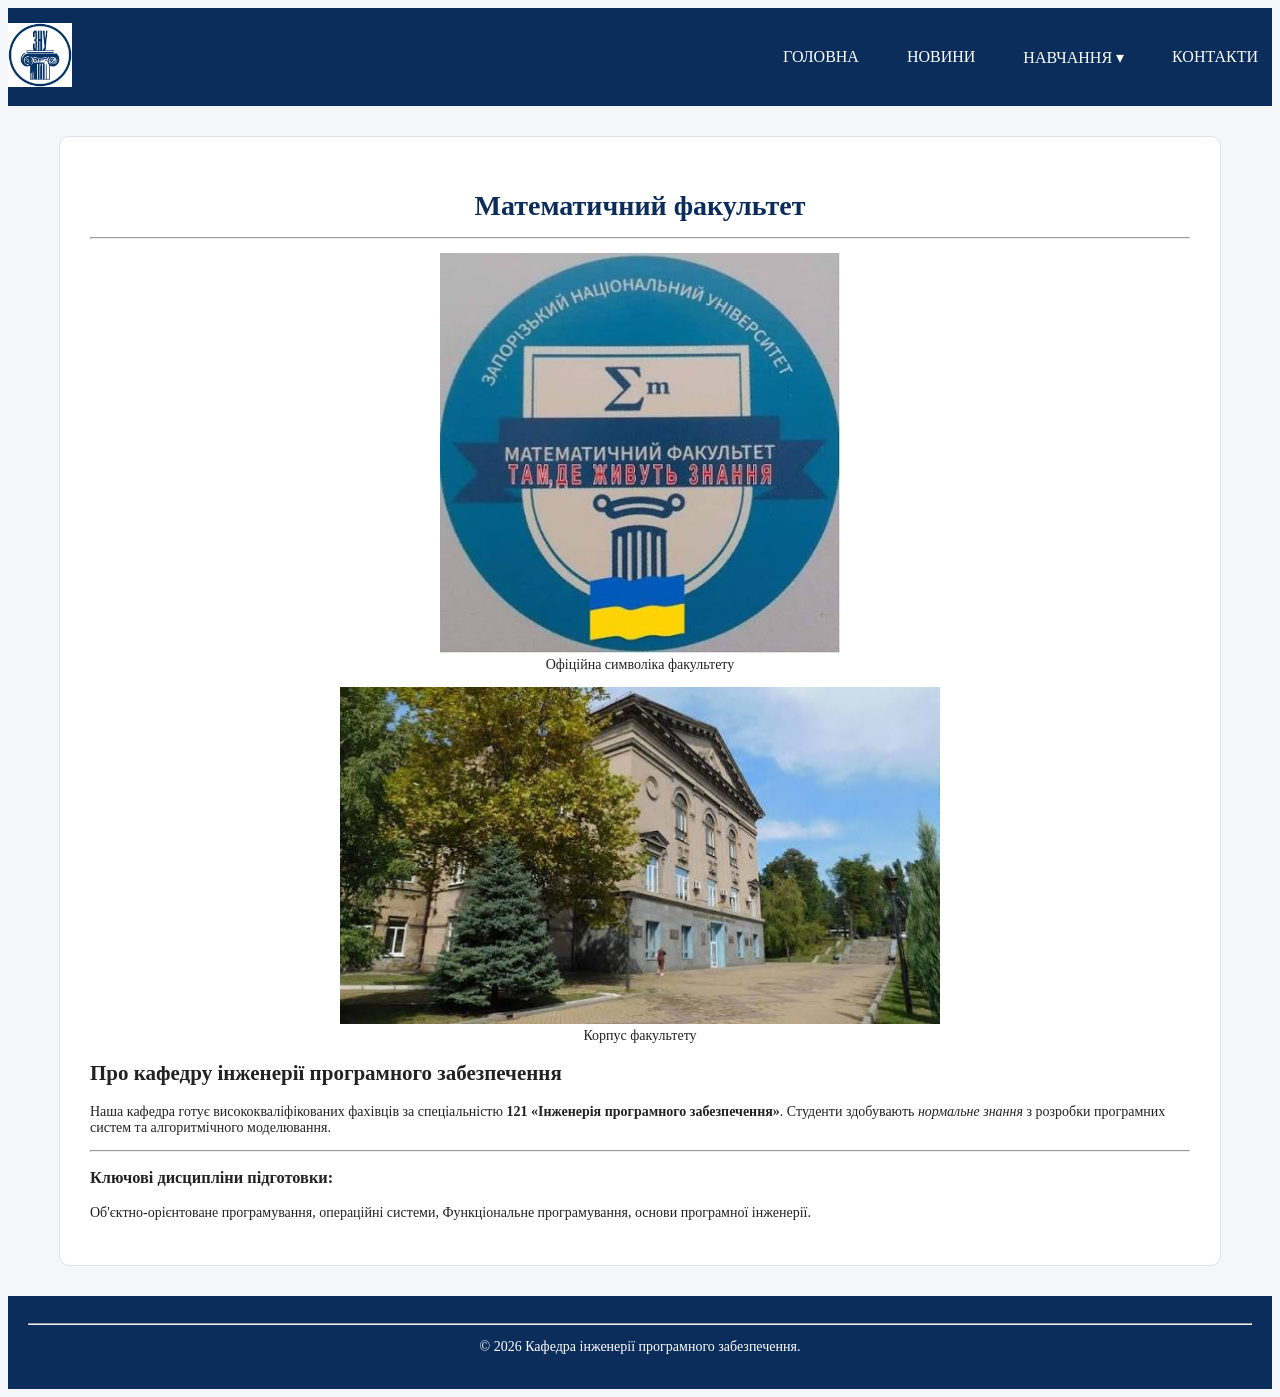
<file: index.html>
﻿<!DOCTYPE html>
<html lang="uk">
<head>
    <meta charset="UTF-8">
    <meta name="viewport" content="width=device-width, initial-scale=1.0">
    <title>Website</title>
    <link rel="shortcut icon" href="./image/favicon.ico" type="image/x-icon">
    <link rel="stylesheet" href="./css/main.css">

    <link rel="preconnect" href="https://fonts.googleapis.com">
    <link rel="preconnect" href="https://fonts.gstatic.com" crossorigin>
    <link href="https://fonts.googleapis.com/css2?family=Roboto:ital,wght@0,100..900;1,100..900&display=swap" rel="stylesheet">
</head>
<body>
    <header class="header">
        <div class="wrapper">
            <div class="header_wrapper">
                <div class="wrapper_logo">
                    <a href="./index.html" class="wrapper_logo-link">
                        <img src="./image/logo.png" alt="logo" width="64" height="64" class="wrapper_logo-pic">
                    </a>
                </div>
                <nav class="header_nav">
                    <ul class="header_list-menu">
                        <li class="header_item">
                            <a href="./index.html" class="header_link">Головна</a>
                        </li>
                        <li class="header_item">
                            <a href="./news.html" class="header_link">Новини</a>
                        </li>
                        <li class="header_item dropdown">
                            <a href="./education.html" class="header_link">Навчання ▾</a>
                            <ul class="submenu">
                                <li><a href="./education.html#schedule">Розклад занять</a></li>
                            </ul>
                        </li>
                        <li class="header_item">
                            <a href="./contacts.html" class="header_link">Контакти</a>
                        </li>
                    </ul>
                </nav>
            </div>
        </div>
    </header>

    <main>
        <section>
            <h1>Математичний факультет</h1>
            <hr>

            <figure align="center">
                <img src="./image/faculty.png" alt="Символіка факультету" width="400">
                <figcaption>Офіційна символіка факультету</figcaption>
            </figure>

            <figure align="center">
                <img src="./image/corpus.png" alt="Корпус факультету" width="600">
                <figcaption>Корпус факультету</figcaption>
            </figure>

            <h2>Про кафедру інженерії програмного забезпечення</h2>
            <p>Наша кафедра готує висококваліфікованих фахівців за спеціальністю <b>121 «Інженерія програмного забезпечення»</b>. Студенти здобувають <i>нормальне знання</i> з розробки програмних систем та алгоритмічного моделювання.</p>

            <hr>

            <h3>Ключові дисципліни підготовки:</h3>
            <p>Об'єктно-орієнтоване програмування, операційні системи, Функціональне програмування, основи програмної інженерії.</p>
        </section>
    </main>

    <footer>
        <hr>
        <p>&copy; 2026 Кафедра інженерії програмного забезпечення.</p>
    </footer>

</body>
</html>
</file>
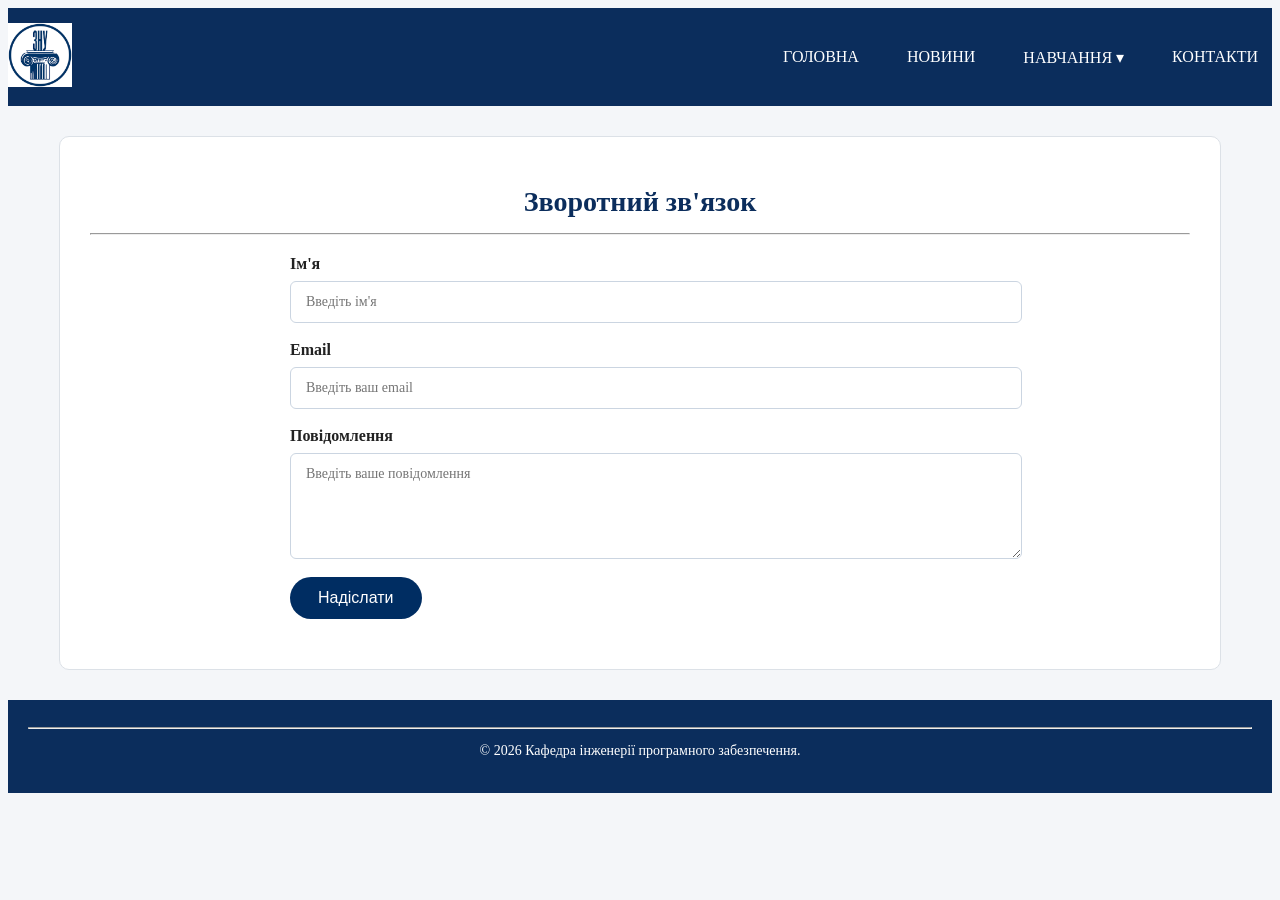
<file: contacts.html>
﻿<!DOCTYPE html>
<html lang="uk">
<head>
    <meta charset="UTF-8">
    <meta name="viewport" content="width=device-width, initial-scale=1.0">
    <title>Контакти — Інженерія програмного забезпечення</title>
    <link rel="shortcut icon" href="./image/favicon.ico" type="image/x-icon">
    <link rel="stylesheet" href="./css/main.css">
    <link rel="preconnect" href="https://fonts.googleapis.com">
    <link rel="preconnect" href="https://fonts.gstatic.com" crossorigin>
    <link href="https://fonts.googleapis.com/css2?family=Roboto:ital,wght@0,100..900;1,100..900&display=swap" rel="stylesheet">
</head>
<body>

    <header class="header">
        <div class="wrapper">
            <div class="header_wrapper">
                <div class="wrapper_logo">
                    <a href="./index.html" class="wrapper_logo-link">
                        <img src="./image/logo.png" alt="logo" width="64" height="64" class="wrapper_logo-pic">
                    </a>
                </div>
                <nav class="header_nav">
                    <ul class="header_list-menu">
                        <li class="header_item">
                            <a href="./index.html" class="header_link">Головна</a>
                        </li>
                        <li class="header_item">
                            <a href="./news.html" class="header_link">Новини</a>
                        </li>
                        <li class="header_item dropdown">
                            <a href="./education.html" class="header_link">Навчання ▾</a>
                            <ul class="submenu">
                                <li><a href="./education.html#schedule">Розклад занять</a></li>
                            </ul>
                        </li>
                        <li class="header_item">
                            <a href="./contacts.html" class="header_link">Контакти</a>
                        </li>
                    </ul>
                </nav>
            </div>
        </div>
    </header>

    <main>
        <h1>Зворотний зв'язок</h1>
        <hr>
        <form action="#" method="post" class="contact-form">
            <div class="form-group">
                <label for="user-name">Ім'я</label>
                <input type="text" id="user-name" name="name" placeholder="Введіть ім'я" required>
            </div>

            <div class="form-group">
                <label for="user-email">Email</label>
                <input type="email" id="user-email" name="email" placeholder="Введіть ваш email" required>
            </div>

            <div class="form-group">
                <label for="user-message">Повідомлення</label>
                <textarea id="user-message" name="message" rows="5" placeholder="Введіть ваше повідомлення" required></textarea>
            </div>

            <button type="submit" class="btn-submit">Надіслати</button>
        </form>
    </main>

    <footer>
        <hr>
        <p>&copy; 2026 Кафедра інженерії програмного забезпечення.</p>
    </footer>

</body>
</html>
</file>
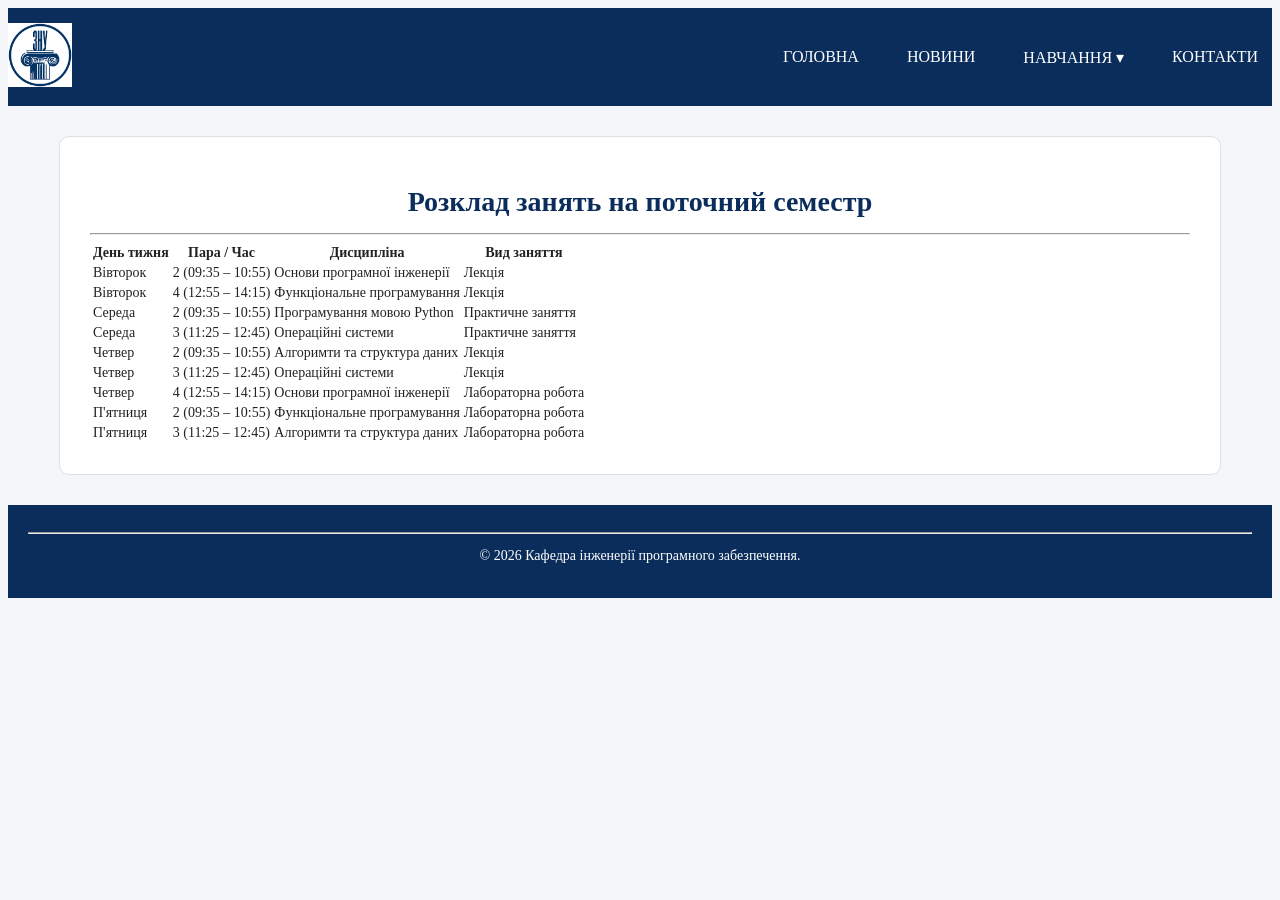
<file: education.html>
﻿<!DOCTYPE html>
<html lang="uk">
<head>
    <meta charset="UTF-8">
    <meta name="viewport" content="width=device-width, initial-scale=1.0">
    <title>Навчання — Інженерія програмного забезпечення</title>
    <link rel="shortcut icon" href="./image/favicon.ico" type="image/x-icon">
    <link rel="stylesheet" href="./css/main.css">
    <link rel="preconnect" href="https://fonts.googleapis.com">
    <link rel="preconnect" href="https://fonts.gstatic.com" crossorigin>
    <link href="https://fonts.googleapis.com/css2?family=Roboto:ital,wght@0,100..900;1,100..900&display=swap" rel="stylesheet">
</head>
<body>

    <header class="header">
        <div class="wrapper">
            <div class="header_wrapper">
                <div class="wrapper_logo">
                    <a href="./index.html" class="wrapper_logo-link">
                        <img src="./image/logo.png" alt="logo" width="64" height="64" class="wrapper_logo-pic">
                    </a>
                </div>
                <nav class="header_nav">
                    <ul class="header_list-menu">
                        <li class="header_item">
                            <a href="./index.html" class="header_link">Головна</a>
                        </li>
                        <li class="header_item">
                            <a href="./news.html" class="header_link">Новини</a>
                        </li>
                        <li class="header_item dropdown">
                            <a href="./education.html" class="header_link">Навчання ▾</a>
                            <ul class="submenu">
                                <li><a href="./education.html#schedule">Розклад занять</a></li>
                            </ul>
                        </li>
                        <li class="header_item">
                            <a href="./contacts.html" class="header_link">Контакти</a>
                        </li>
                    </ul>
                </nav>
            </div>
        </div>
    </header>

    <main>
        <h1 id="schedule">Розклад занять на поточний семестр</h1>
        <hr>
        <table class="schedule-table">
            <thead>
                <tr>
                    <th>День тижня</th>
                    <th>Пара / Час</th>
                    <th>Дисципліна</th>
                    <th>Вид заняття</th>
                </tr>
            </thead>
            <tbody>
                <tr>
                    <td>Вівторок</td>
                    <td>2 (09:35 – 10:55)</td>
                    <td>Основи програмної інженерії</td>
                    <td>Лекція</td>
                </tr>
                <tr>
                    <td>Вівторок</td>
                    <td>4 (12:55 – 14:15)</td>
                    <td>Функціональне програмування</td>
                    <td>Лекція</td>
                </tr>
                <tr>
                    <td>Середа</td>
                    <td>2 (09:35 – 10:55)</td>
                    <td>Програмування мовою Python</td>
                    <td>Практичне заняття</td>
                </tr>
                <tr>
                    <td>Середа</td>
                    <td>3 (11:25 – 12:45)</td>
                    <td>Операційні системи</td>
                    <td>Практичне заняття</td>
                </tr>
                <tr>
                    <td>Четвер</td>
                    <td>2 (09:35 – 10:55)</td>
                    <td>Алгоримти та структура даних</td>
                    <td>Лекція</td>
                </tr>
                <tr>
                    <td>Четвер</td>
                    <td>3 (11:25 – 12:45)</td>
                    <td>Операційні системи</td>
                    <td>Лекція</td>
                </tr>
                <tr>
                    <td>Четвер</td>
                    <td>4 (12:55 – 14:15)</td>
                    <td>Основи програмної інженерії</td>
                    <td>Лабораторна робота</td>
                </tr>
                <tr>
                    <td>П'ятниця</td>
                    <td>2 (09:35 – 10:55)</td>
                    <td>Функціональне програмування</td>
                    <td>Лабораторна робота</td>
                </tr>
                <tr>
                    <td>П'ятниця</td>
                    <td>3 (11:25 – 12:45)</td>
                    <td>Алгоримти та структура даних</td>
                    <td>Лабораторна робота</td>
                </tr>
            </tbody>
        </table>
    </main>

    <footer>
        <hr>
        <p>&copy; 2026 Кафедра інженерії програмного забезпечення.</p>
    </footer>

</body>
</html>
</file>
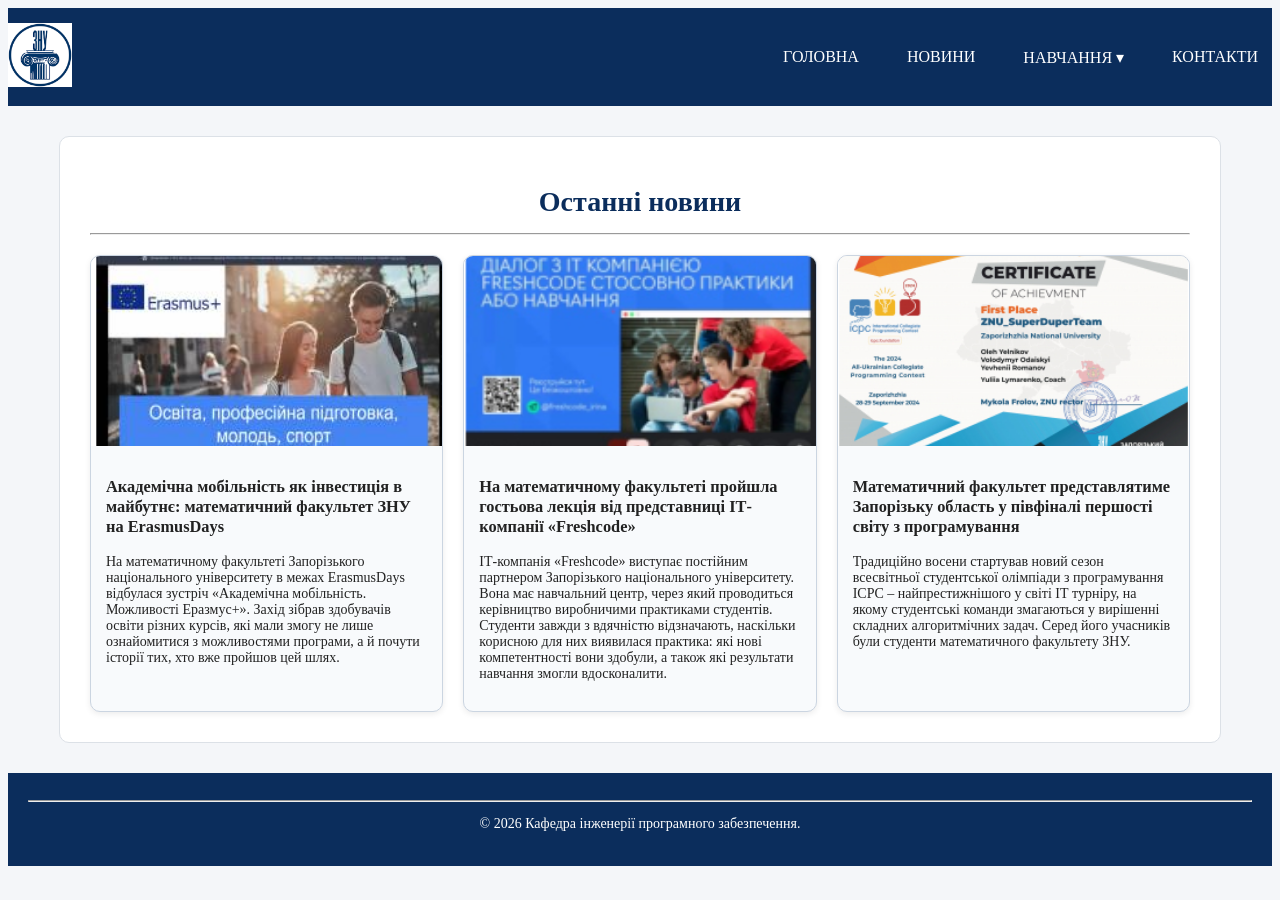
<file: news.html>
﻿<!DOCTYPE html>
<html lang="uk">
<head>
    <meta charset="UTF-8">
    <meta name="viewport" content="width=device-width, initial-scale=1.0">
    <title>Новини - Інженерія програмного забезпечення</title>
    <link rel="shortcut icon" href="./image/favicon.ico" type="image/x-icon">
    <link rel="stylesheet" href="./css/main.css">
    <link rel="preconnect" href="https://fonts.googleapis.com">
    <link rel="preconnect" href="https://fonts.gstatic.com" crossorigin>
    <link href="https://fonts.googleapis.com/css2?family=Roboto:ital,wght@0,100..900;1,100..900&display=swap" rel="stylesheet">
</head>
<body>

    <header class="header">
        <div class="wrapper">
            <div class="header_wrapper">
                <div class="wrapper_logo">
                    <a href="./index.html" class="wrapper_logo-link">
                        <img src="./image/logo.png" alt="logo" width="64" height="64" class="wrapper_logo-pic">
                    </a>
                </div>
                <nav class="header_nav">
                    <ul class="header_list-menu">
                        <li class="header_item">
                            <a href="./index.html" class="header_link">Головна</a>
                        </li>
                        <li class="header_item">
                            <a href="./news.html" class="header_link">Новини</a>
                        </li>
                        <li class="header_item dropdown">
                            <a href="./education.html" class="header_link">Навчання ▾</a>
                            <ul class="submenu">
                                <li><a href="./education.html#schedule">Розклад занять</a></li>
                            </ul>
                        </li>
                        <li class="header_item">
                            <a href="./contacts.html" class="header_link">Контакти</a>
                        </li>
                    </ul>
                </nav>
            </div>
        </div>
    </header>

    <main>
        <h1>Останні новини</h1>
        <hr>
        <div class="news-grid">
            <article class="news-card">
                <img src="./image/news1.png" alt="ErasmusDays">
                <div class="news-card-content">
                    <h3>Академічна мобільність як інвестиція в майбутнє: математичний факультет ЗНУ на ErasmusDays</h3>
                    <p>На математичному факультеті Запорізького національного університету в межах ErasmusDays відбулася зустріч «Академічна мобільність. Можливості Еразмус+». Захід зібрав здобувачів освіти різних курсів, які мали змогу не лише ознайомитися з можливостями програми, а й почути історії тих, хто вже пройшов цей шлях.</p>
                </div>
            </article>

            <article class="news-card">
                <img src="./image/news2.png" alt="Freshcode">
                <div class="news-card-content">
                    <h3>На математичному факультеті пройшла гостьова лекція від представниці ІТ-компанії «Freshcode»</h3>
                    <p>ІТ-компанія «Freshcode» виступає постійним партнером Запорізького національного університету. Вона має навчальний центр, через який проводиться керівництво виробничими практиками студентів. Студенти завжди з вдячністю відзначають, наскільки корисною для них виявилася практика: які нові компетентності вони здобули, а також які результати навчання змогли вдосконалити.</p>
                </div>
            </article>

            <article class="news-card">
                <img src="./image/news3.png" alt="Першість світу з програмування ICPC">
                <div class="news-card-content">
                    <h3>Математичний факультет представлятиме Запорізьку область у півфіналі першості світу з програмування</h3>
                    <p>Традиційно восени стартував новий сезон всесвітньої студентської олімпіади з програмування ICPC – найпрестижнішого у світі ІТ турніру, на якому студентські команди змагаються у вирішенні складних алгоритмічних задач. Серед його учасників були студенти математичного факультету ЗНУ.</p>
                </div>
            </article>
        </div>
    </main>

    <footer>
        <hr>
        <p>&copy; 2026 Кафедра інженерії програмного забезпечення.</p>
    </footer>

</body>
</html>
</file>
<file: css/main.css>
﻿body {
    font-family: 'Times New Roman', sans-serif;
    font-size: 14px;
    color: #222222;
    background-color: #f4f6f9;
}

h1 {
    color: #0b2d5c;
    font-size: 28px;
    text-align: center;
    margin-bottom: 15px;
}

.header {
    background-color: #0b2d5c;
    padding: 15px 0;
}

main {
    background-color: #ffffff;
    max-width: 1100px;
    margin: 30px auto;
    padding: 30px;
    border: 1px solid #dce1e7;
    border-radius: 10px;
}

footer {
    background-color: #0b2d5c;
    color: #ffffff;
    text-align: center;
    padding: 20px;
}

.header_wrapper {
    display: flex;
    justify-content: space-between;
    align-items: center;
}

.header_list-menu {
    display: flex;
    align-items: center;
    list-style: none;
    margin: 0;
    padding: 0;
    gap: 20px;
}

.header_item {
    position: relative;
}

.header_link {
    display: block;
    color: #ffffff;
    text-decoration: none;
    font-size: 16px;
    font-weight: 500;
    text-transform: uppercase;
    padding: 8px 14px;
    border-radius: 6px;
    transition: background-color 0.3s ease;
}

    .header_link:hover {
        background-color: #1c4e96;
    }

.submenu {
    display: none;
    position: absolute;
    top: 100%;
    left: 0;
    background-color: #0b2d5c;
    list-style: none;
    min-width: 190px;
    border-radius: 6px;
    box-shadow: 0 4px 10px rgba(0, 0, 0, 0.2);
    padding: 6px 0;
    z-index: 100;
}

    .submenu li a {
        display: block;
        color: #ffffff;
        text-decoration: none;
        padding: 10px 15px;
        font-size: 14px;
        transition: background-color 0.2s ease;
    }

        .submenu li a:hover {
            background-color: #1c4e96;
        }

.dropdown:hover .submenu {
    display: block;
}

.news-grid {
    display: flex;
    flex-wrap: wrap;
    gap: 20px;
    margin-top: 20px;
}

.news-card {
    flex: 1 1 300px;
    border: 1px solid #cbd5e1;
    border-radius: 10px;
    overflow: hidden;
    background-color: #f8fafc;
    box-shadow: 0 2px 6px rgba(0, 0, 0, 0.08);
    display: flex;
    flex-direction: column;
}

    .news-card img {
        width: 100%;
        height: 190px;
        object-fit: cover;
    }

.news-card-content {
    padding: 15px;
}

.contact-form {
    max-width: 700px;
    margin: 20px auto;
    display: flex;
    flex-direction: column;
    gap: 18px;
}

.form-group {
    display: flex;
    flex-direction: column;
    gap: 8px;
}

    .form-group label {
        font-weight: 600;
        font-size: 16px;
        color: #222222;
    }

    .form-group input,
    .form-group textarea {
        width: 100%;
        padding: 12px 15px;
        border: 1px solid #cbd5e1;
        border-radius: 6px;
        font-family: 'Times New Roman', sans-serif;
        font-size: 14px;
    }

        .form-group input:focus,
        .form-group textarea:focus {
            outline: none;
            border-color: #0b2d5c;
        }

.btn-submit {
    align-self: flex-start;
    background-color: #002d62;
    color: #ffffff;
    border: none;
    padding: 12px 28px;
    border-radius: 25px;
    font-size: 16px;
    font-weight: 500;
    cursor: pointer;
    transition: background-color 0.3s ease;
}

    .btn-submit:hover {
        background-color: #1c4e96;
    }
</file>
